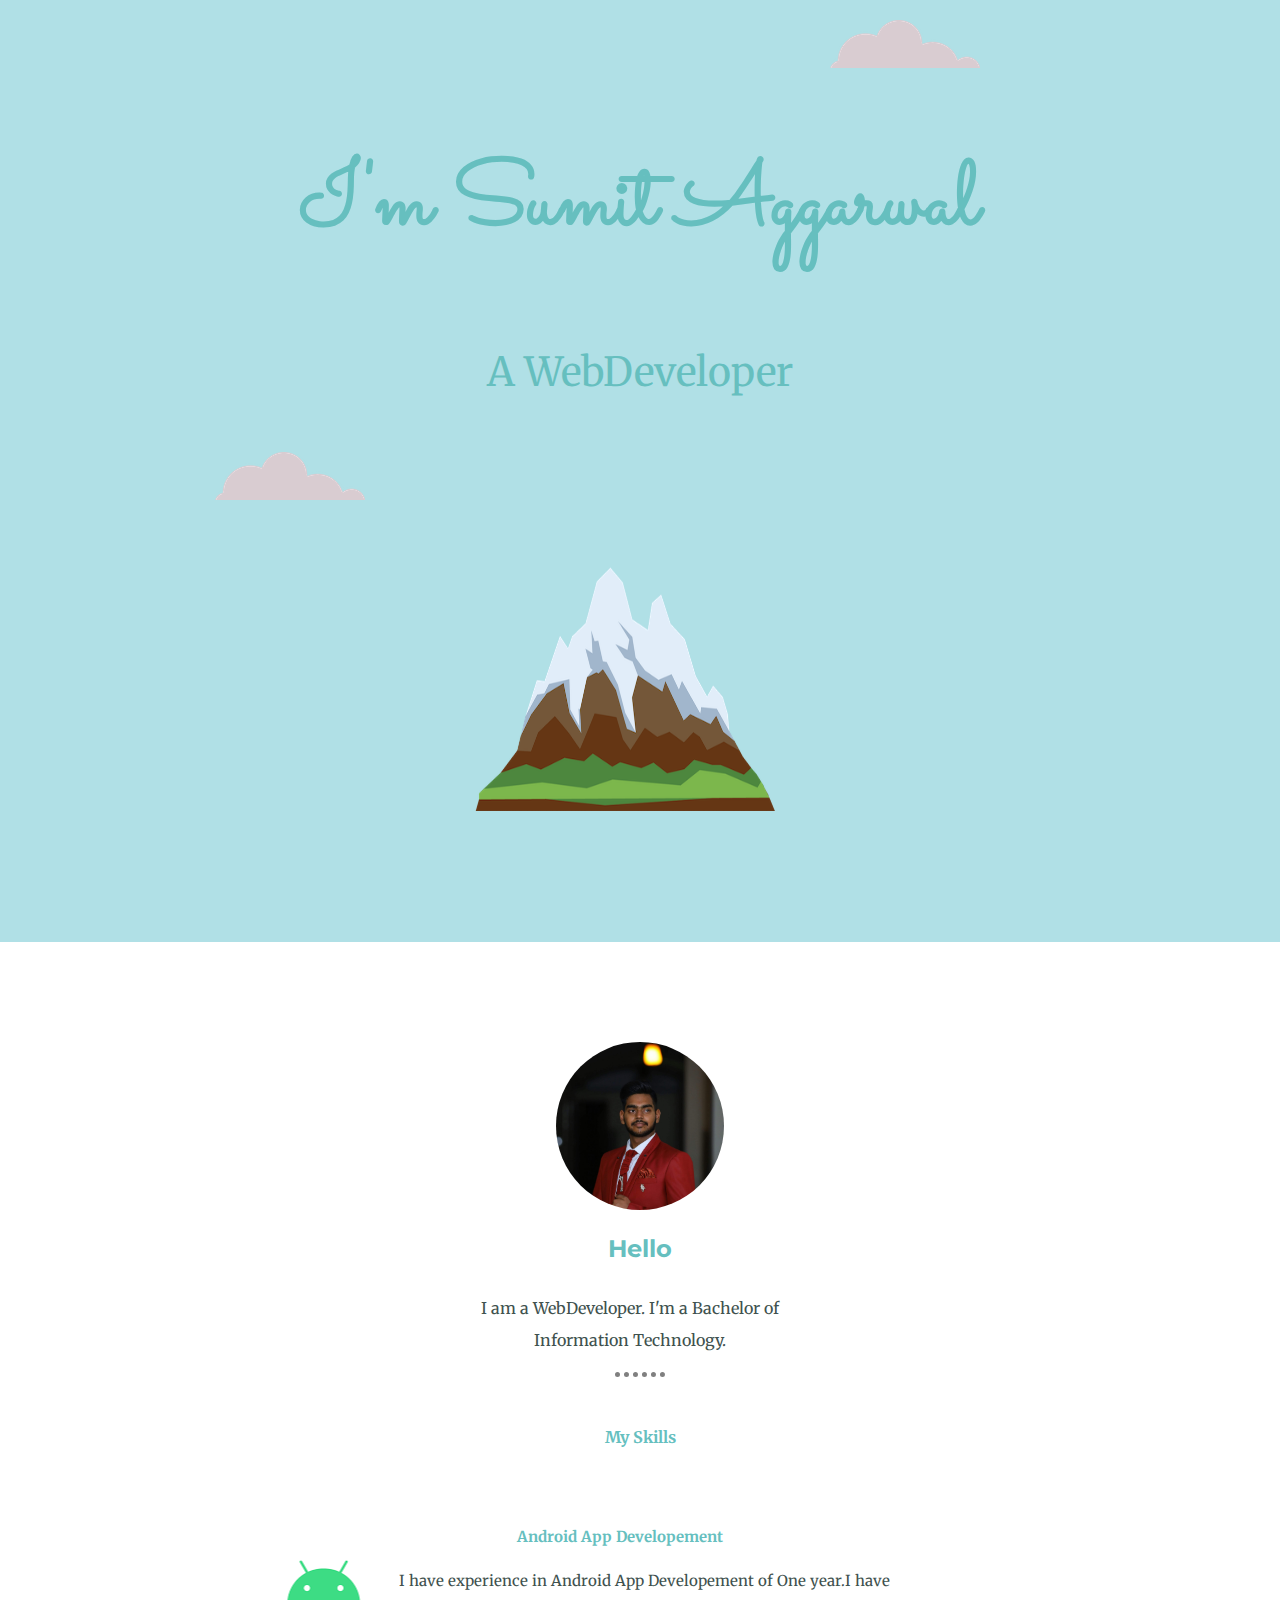
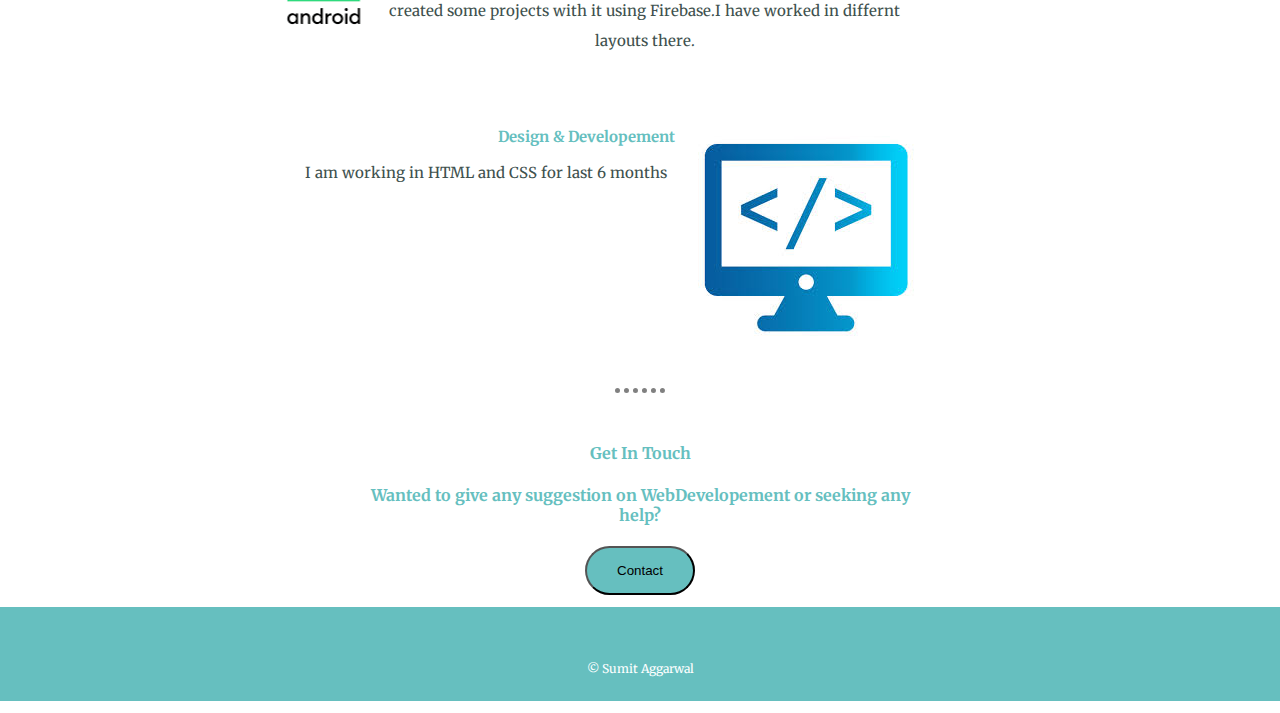
<file: index.html>
<!DOCTYPE html>
<html lang="en" dir="ltr">
  <head>
    <meta charset="utf-8">
    <title>Sumit Aggarwal</title>
    <link rel="icon" href="favicon.ico">
    <link rel="stylesheet" href="css/styles.css">
    <link href="https://fonts.googleapis.com/css2?family=Merriweather:ital,wght@1,300&family=Montserrat:ital,wght@1,100&family=Sacramento&display=swap" rel="stylesheet">
  </head>
  <body>
    <div class="top-container">
      <img class="upper"src="css-images/cloud.png" alt="cloud">
      <h1 >I'm Sumit Aggarwal</h1>
      <p>A WebDeveloper</p>
        <img class="lower" src="css-images/cloud.png" alt="cloud">
        <img class="mountain"style="width:300px" src="css-images/mountain.png" alt="mountain">
    </div>
    <div class="middle-container">
      <img class="my" src="css-images/68995823_1155461901306608_4833966286985756672_o.jpg" alt="sumit-image">
      <h2>Hello</h2>
      <p class="intro">I am a WebDeveloper. I'm a Bachelor of Information Technology.</p> </div>
      <div class="bottom">
        <hr >
        <h4 id="my">My Skills</h4>
        <div class="skill1">
          <img class="android" src="css-images/circle-cropped (1).png" alt="Android">
          <h4>Android App Developement</h4>

          <p>I have experience in Android App Developement of One year.I have created some projects with it using Firebase.I have worked in differnt layouts there. </p>


        </div>
        <div class="skill2">
          <img class="wd" src="css-images/web.jpeg" alt="Web Developement logo">
          <h4>Design & Developement</h4>


          <p>I am working in HTML and CSS for last 6 months</p>

        </div>


      <hr>
      <div class="rand">
      <h4 >Get In Touch</h4>
      <h4 >Wanted to give any suggestion on WebDevelopement or seeking any help?</h4>

        </div>
        <button class="btn" type="button" onclick="window.location.href='contacts.html';" name="button">Contact</button>
        <p id="p1">	&#169; Sumit Aggarwal</p>

      </body>
</html>
</file>
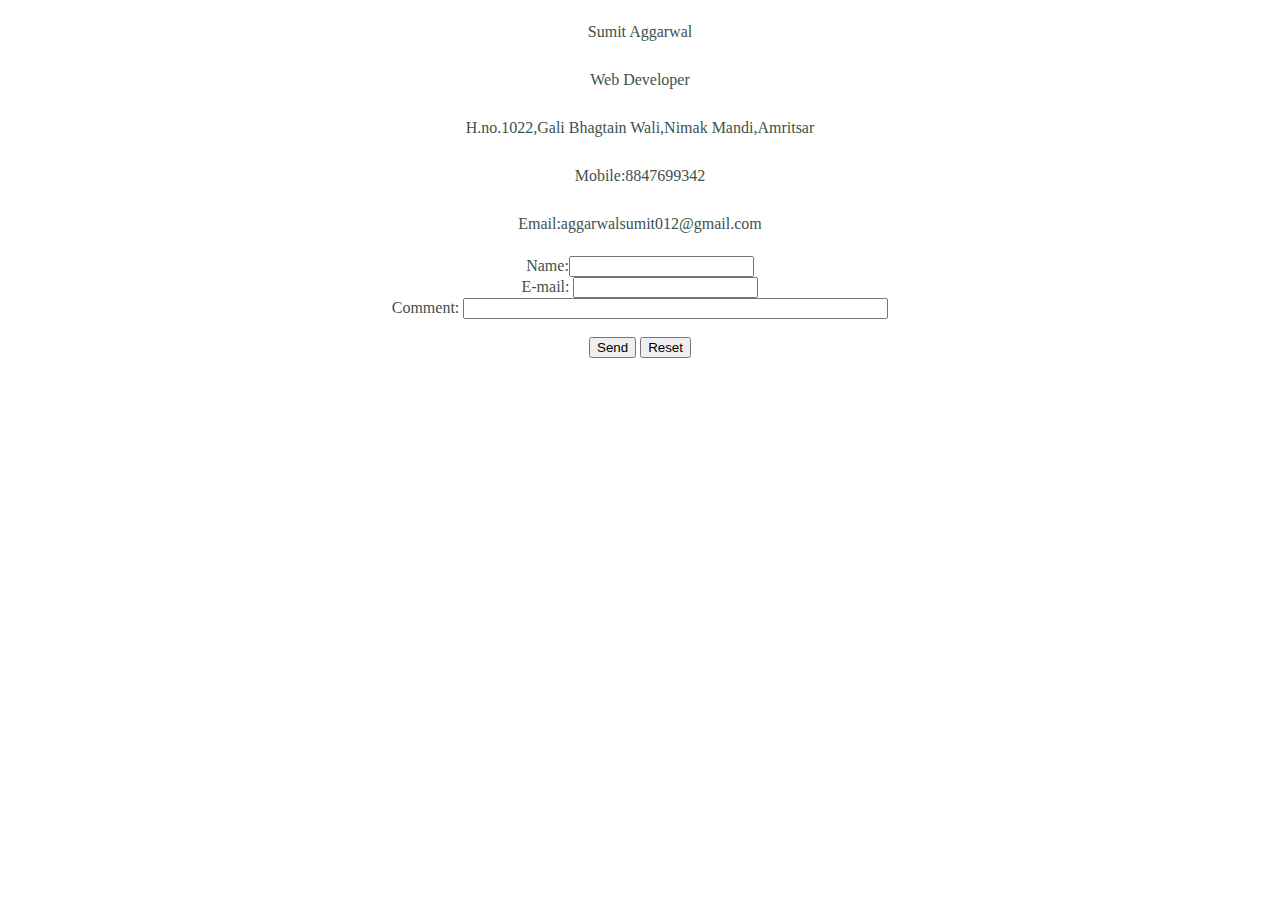
<file: contacts.html>
<!DOCTYPE html>
<html lang="en" dir="ltr">
  <head>
    <meta charset="utf-8">
<link rel="stylesheet" href="css/styles.css">
  </head>
  <body>
    <p>Sumit Aggarwal</p>
    <p>Web Developer</p>
    <p>H.no.1022,Gali Bhagtain Wali,Nimak Mandi,Amritsar</p>
    <p>Mobile:8847699342</p>
    <p>Email:aggarwalsumit012@gmail.com</p>
    <form action="mailto:someone@example.com" method="post" enctype="text/plain">
Name:<input type="text" name="name"><br>
E-mail:
<input type="email" name="mail"><br>
Comment:
<input type="text" name="comment" size="50"><br><br>
<input type="submit" value="Send">
<input type="reset" value="Reset">
</form>

    </body>
</html>
</file>
<file: css/styles.css>
.top-container{
  background-color: powderblue;
  text-align: center;
  height: auto;
  font-size: 2.5rem;
  color:#66BFBF;


  padding: 20px;

}
.middle-container{
  height:auto;
  text-align: center;
  width: 50%;
  margin: auto;
  margin-top: 100px;
}

body{
  color:#40514E;
  margin:0;
  font-family: 'Merriweather', serif;
  text-align: center;

}
.intro{
  width:50%;
  padding-left: 150px;
}
h1{
    font-family: 'Sacramento', cursive;
  text-align: center;

  font-size: 5.625rem;

}
h2{
  font-family: 'Montserrat', sans-serif;
  color:#66BFBF;
  padding-bottom: 10px;

}
h3{
  font-family: 'Montserrat', sans-serif;
  color:#66BFBF;
  }
h4{
  color:#66BFBF;
  width: 50%;
  margin-left: 200px;
}

span{
  text-decoration:underline;
}
.upper{
  margin-left: 530px;
}
.lower{

  margin-right: 700px;
}
.mountain{
  margin-bottom: 100px;
  margin-right: 150px;
  margin-left: 120px;
  height: 300px;
  width: 50rem;
}
.my{
  height:168px;
  width:168px;
  border-radius: 100%;
}
.android{
  border-radius: 100%;
  float: left;

}
.skill1{
  margin-top: 80px;
  margin-bottom: 80px;
  margin-left: 260px;
  width: 50%;
  font-size: 15px;

}
.skill2{

  margin-bottom: 200px;
  margin-left: 290px;
  line-height: 2px;
  width: 50%;
  font-size: 15px;


}
.wd{
  float: right;
}


.bottom{

margin: auto;
  text-align:center;
}
hr{
  color: grey;
  width: 50px;
  border-width: 5px;
  border-style: dotted none none;
  margin-bottom: 50px;
}
p{
  line-height: 2;
}
.rand{
  text-align: center;
  margin-left: 160px;
  }
.skillhead{
  margin-left: 500px;
}
a{
  margin-right: 160px;
}
#my{
  margin-left: 320px;
}
.btn{
  padding-left: 30px;
  padding-right: 30px;
  padding-top: 15px;
  padding-bottom: 15px;
  background: #66BFBF;
  border-radius: 28px;
}
#p1{
  background-color: #66BFBF;
  padding:50px 0 20px;
  color: white;
  font-size: 0.75rem;
}
</file>
